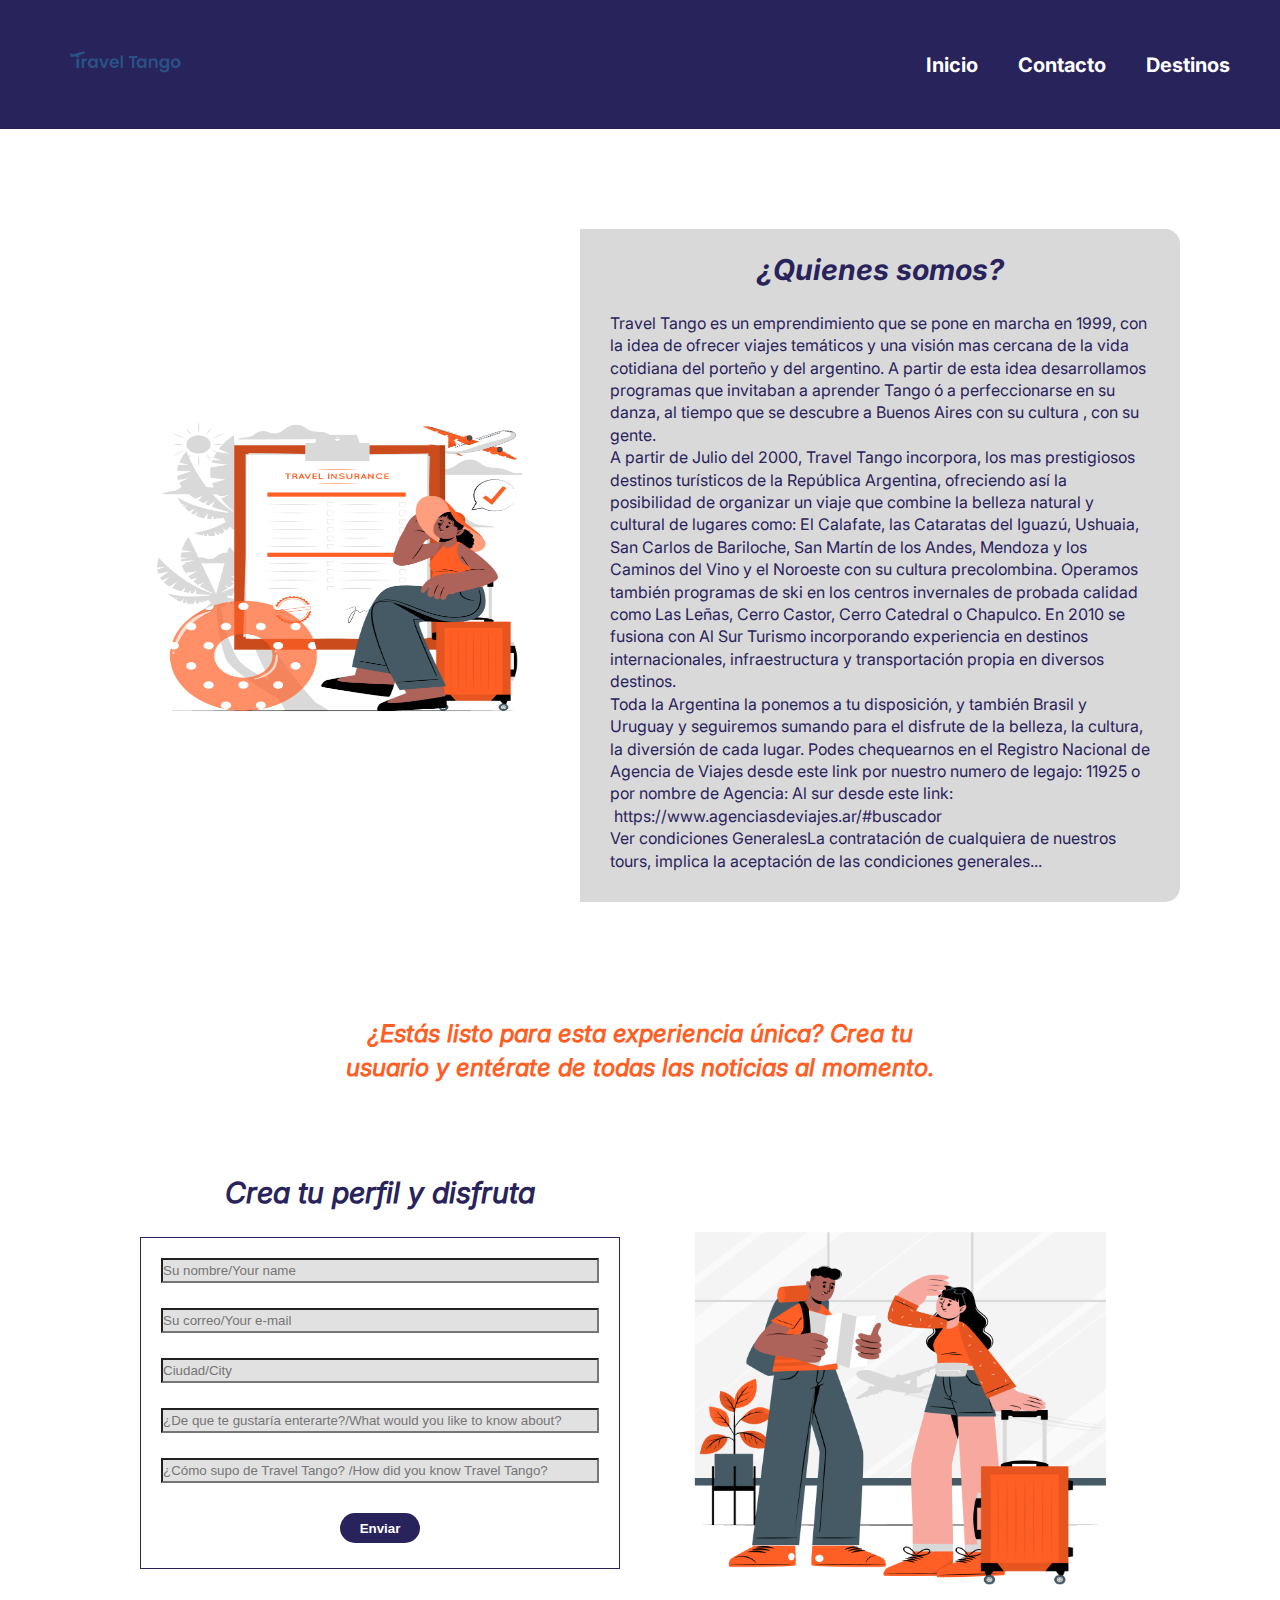
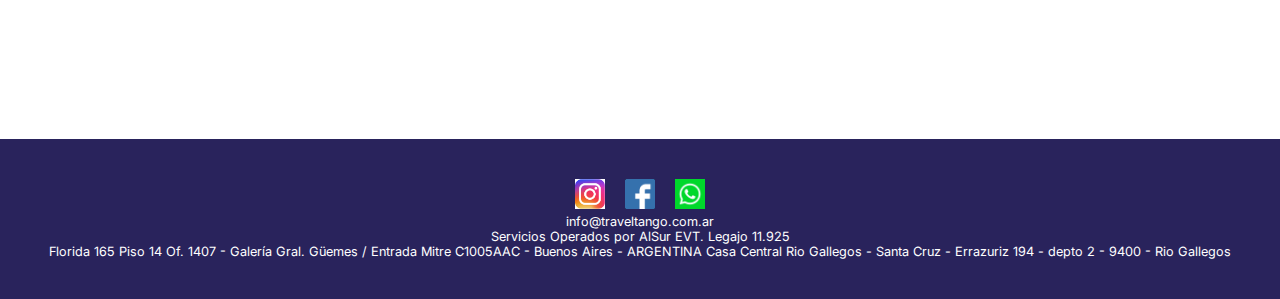
<file: contacto.html>
<!DOCTYPE html>
<html>

<head>
    <meta charset="utf-8" />
    <meta name="viewport" content="width=device-width, initial-scale=1.0">
    <title>contacto</title>
    <link rel="stylesheet" href="estilos.css">
    <link rel="stylesheet" href="estilos.css">
    <link rel="icon" href="img/favicon-travel-tango.png" type="favicon">
</head>

<body>
    <header>
        <div class="contenedor">
            <a href="index.html"><img src="img/travel_tango_logo.png" alt="logo travel tango" width="150px" /></a>
            <nav>
                <a href="index.html">Inicio</a>
                <a href="contacto.html">Contacto</a>
                <a href="destinos.html">Destinos</a>
            </nav>
        </div>
    </header>
    <main>
        <section id="quienes-somos">
            <article>
                <img src="img/ilustracion_2.png" alt="Ilustracion 2" width="283px" height="283px" />

                <div class="quienes-somos">
                    <h2>¿Quienes somos?</h2>
                    <p>Travel Tango es un emprendimiento que se pone en marcha en 1999, con la idea de ofrecer viajes
                        temáticos y una visión mas cercana de la vida cotidiana del porteño y del argentino. A partir de
                        esta idea desarrollamos programas que invitaban a aprender Tango ó a perfeccionarse en su danza,
                        al tiempo que se descubre a Buenos Aires con su cultura , con su gente.</p>
                    <p>A partir de Julio del 2000, Travel Tango incorpora, los mas prestigiosos destinos turísticos de
                        la República Argentina, ofreciendo así la posibilidad de organizar un viaje que combine la
                        belleza natural y cultural de lugares como: El Calafate, las Cataratas del Iguazú, Ushuaia, San
                        Carlos de Bariloche, San Martín de los Andes, Mendoza y los Caminos del Vino y el Noroeste con
                        su cultura precolombina. Operamos también programas de ski en los centros invernales de probada
                        calidad como Las Leñas, Cerro Castor, Cerro Catedral o Chapulco. En 2010 se fusiona con Al Sur
                        Turismo incorporando experiencia en destinos internacionales, infraestructura y transportación
                        propia en diversos destinos.</p>
                    <P>Toda la Argentina la ponemos a tu disposición, y también Brasil y Uruguay y seguiremos sumando
                        para el disfrute de la belleza, la cultura, la diversión de cada lugar. Podes chequearnos en el
                        Registro Nacional de Agencia de Viajes desde este link por nuestro numero de legajo: 11925 o por
                        nombre de Agencia: Al sur desde este link:  https://www.agenciasdeviajes.ar/#buscador </P>
                    <P>
                        Ver condiciones GeneralesLa contratación de cualquiera de nuestros tours, implica la aceptación
                        de las condiciones generales...</P>
                </div>
            </article>
        </section>
        <section id="crear-usuario">
            <h1>¿Estás listo para esta experiencia única? Crea tu usuario y entérate de todas las noticias al momento.
            </h1>
            <article>
                <div class="formulario">
                    <h2>Crea tu perfil y disfruta</h2>
                    <form method="post"
                        action="mailto:info@traveltango.com.ar?subject=Email enviado desde el formulario"
                        target="_blank" enctype="text/plain">

                        <input type="text" name="Nombre" id="Nombre" maxlength="30" placeholder="Su nombre/Your name"
                            required>

                        <input type="email" name="Email" id="Email" maxlength="30" placeholder="Su correo/Your e-mail"
                            required>

                        <input type="ciudad" name="Ciudad" id="Ciudad" maxlength="30" placeholder="Ciudad/City"
                            required>

                        <input type="info" name="info" id="info" maxlength="100"
                            placeholder="¿De que te gustaría enterarte?/What would you like to know about?" required>

                        <input type="text" name="como nos conocio" id="como nos conocio" maxlength="100"
                            placeholder="¿Cómo supo de Travel Tango? /How did you know Travel Tango?" required>

                        <input type="submit" value="Enviar" formenctype="text/plain" class="enviar">
                    </form>
                </div>

                <img src="img/ilustracion_1.png" alt="Ilustracion 1" width="283px" height="283px" />
            </article>
        </section>
    </main>
    <footer>
        <div class="redes">
            <ul>
                <li>
                    <a href="https://www.instagram.com/traveltangoturismo/?hl=es-la">
                    <img src="img/instagram-01.jpg" alt="logoinstagram" width="30px" height="30px" /></a>
                </li>
                <li>
                    <a href="https://www.facebook.com/traveltango/?locale=es_LA">
                    <img src="img/facebook.jpg" alt="logofacebook" width="30px" height="30px" />
                    </a>
                </li>
                <li>
                    <a href="https://api.whatsapp.com/send?phone=5491154897077&text&context=AffUGfu6T-WxWZ8qaGwYQzOKxuFMFC-Y4gM0vphm5icsDZvLT0ZE_8vT-RLr2drk0M6aTqFm1ATFs-6-OMRNUJD0arG3OqlfDRBCJU6ABobg_8dVWTrqEnEbT2b-LrhWnsRBGh8Iv3utk2qgEg&source&app=facebook">
                    <img src="img/wapp.jpg" alt="Whatsapp" width="30px" height="30px" />
                </a>
                </li>
            </ul>

        </div>
        <div class="info">
            <p>info@traveltango.com.ar</p>
            <p>Servicios Operados por AlSur EVT. Legajo 11.925</p>
            <p>Florida 165 Piso 14 Of. 1407 - Galería Gral. Güemes / Entrada Mitre C1005AAC - Buenos Aires - ARGENTINA
                Casa Central Rio Gallegos - Santa Cruz - Errazuriz 194 - depto 2 - 9400 - Rio Gallegos</p>
        </div>
    </footer>

</body>

</html>
</file>
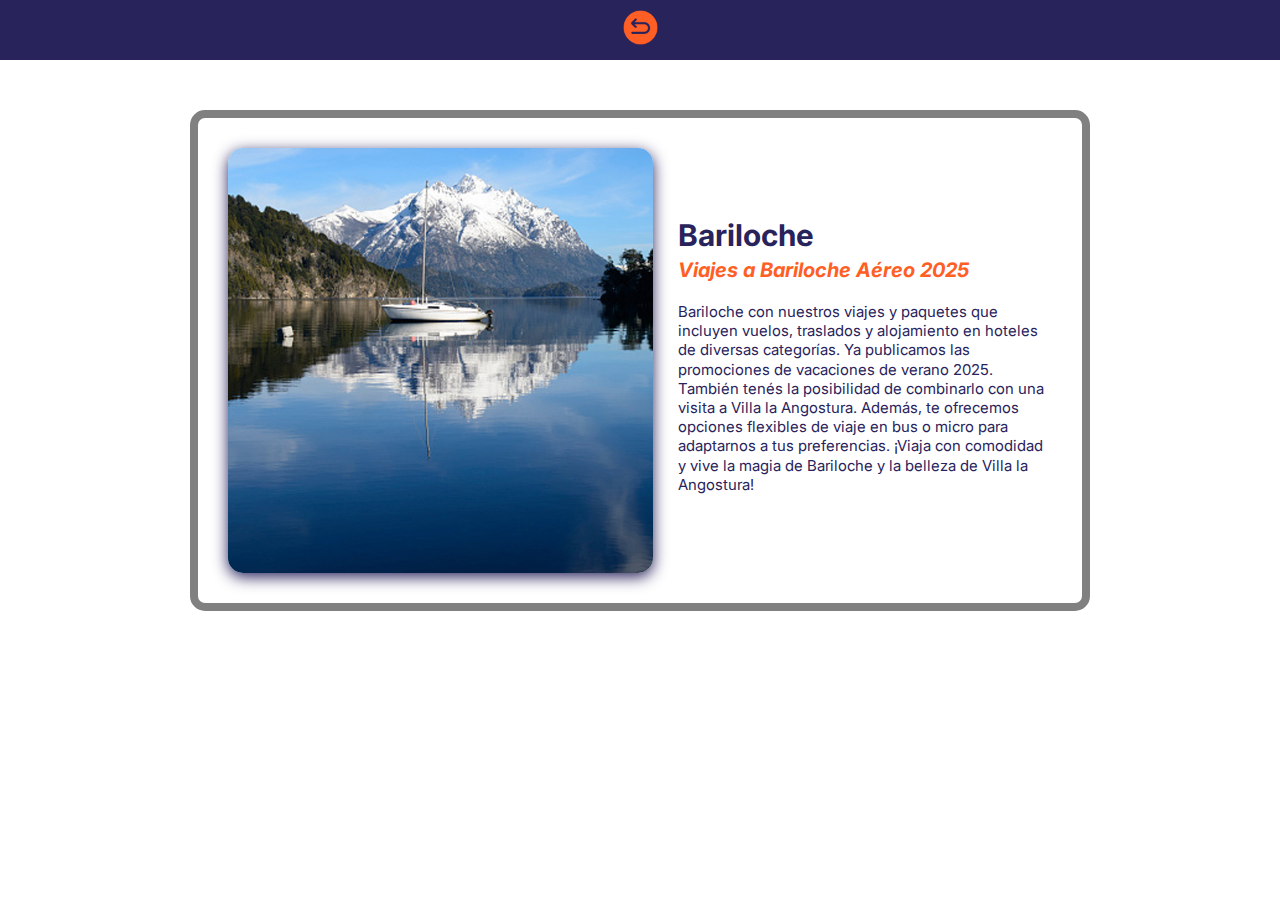
<file: destino-bariloche.html>
<!DOCTYPE html>
<html lang="en">
<head>
    <meta charset="UTF-8">
    <meta name="viewport" content="width=device-width, initial-scale=1.0">
    <title>Bariloche</title>
    <link rel="stylesheet" href="estilos.css">
</head>
<body>
    <header class="flecha-atras">
        <a href="destinos.html">
            <img src="img/galeria/flecha-atras.png" alt="volver atras" height="35px" width="35px"/>
        </a>
    </header>
    <main>
        <section id="centrar">
            <article>
                <img src="img/galeria/bariloche.jpg" alt="bariloche" width="425"/>
            <div>
                <h1>Bariloche</h1>
                <h2>Viajes a Bariloche Aéreo 2025</h2>
                <p>Bariloche con nuestros viajes y paquetes que incluyen vuelos, traslados y alojamiento en hoteles de diversas categorías. Ya publicamos las promociones de vacaciones de verano 2025. También tenés la posibilidad de combinarlo con una visita a Villa la Angostura. Además, te ofrecemos opciones flexibles de viaje en bus o micro para adaptarnos a tus preferencias. ¡Viaja con comodidad y vive la magia de Bariloche y la belleza de Villa la Angostura!</p>
            </div>
            </article>
        </section>
    </main>
</body>
</html>
</file>
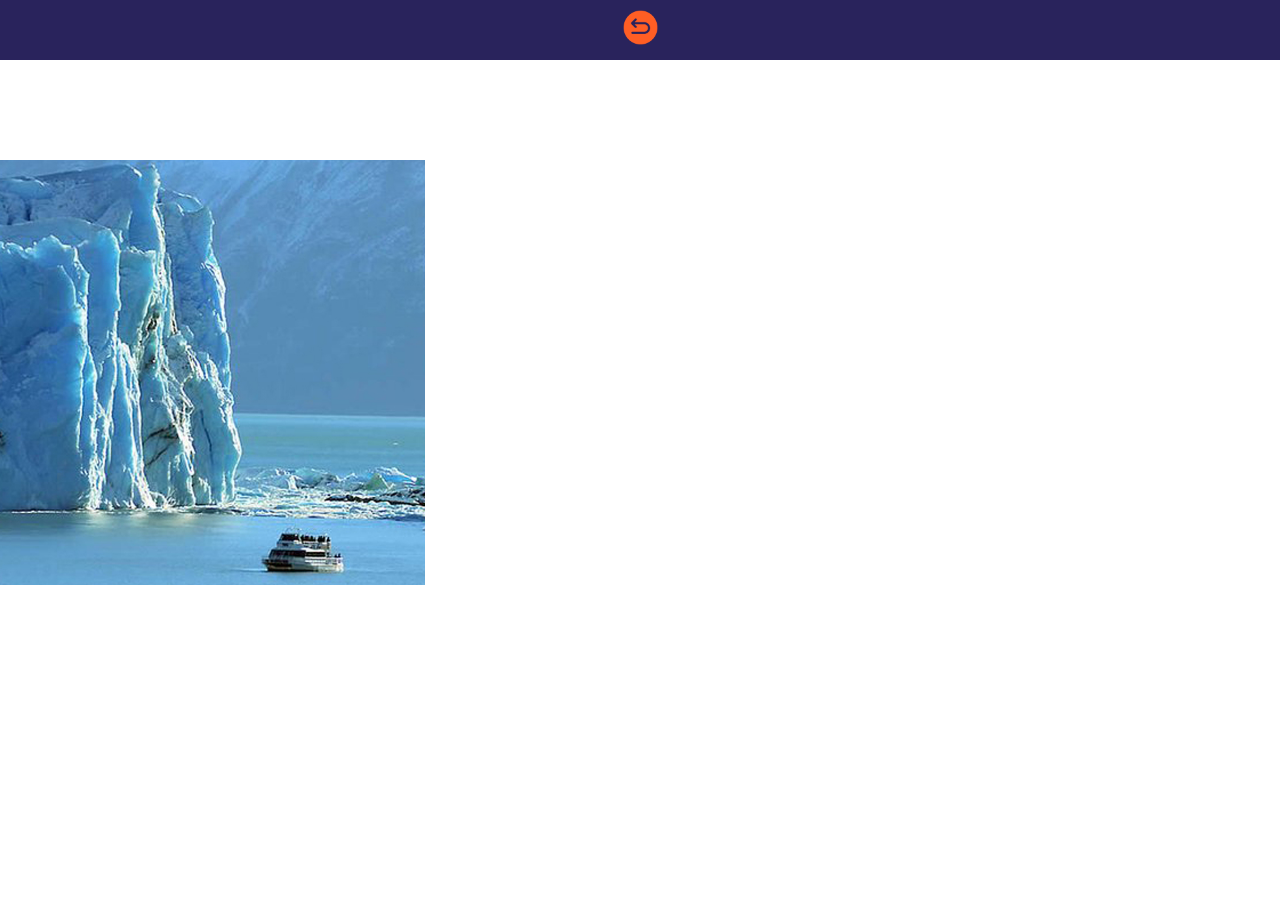
<file: destino-calafate.html>
<!DOCTYPE html>
<html lang="en">
<head>
    <meta charset="UTF-8">
    <meta name="viewport" content="width=device-width, initial-scale=1.0">
    <title>El Calafate</title>
    <link rel="stylesheet" href="estilos.css">
</head>
<body>
    <header class="flecha-atras">
        <a href="destinos.html">
            <img src="img/galeria/flecha-atras.png" alt="volver atras" height="35px" width="35px"/>
        </a>
    </header>
    <main>
        <section class="centrar">
            <img src="img/galeria/calafate.jpg" alt="el calafate" width="425"/>
        </section>
    </main>
</body>
</html>
</file>
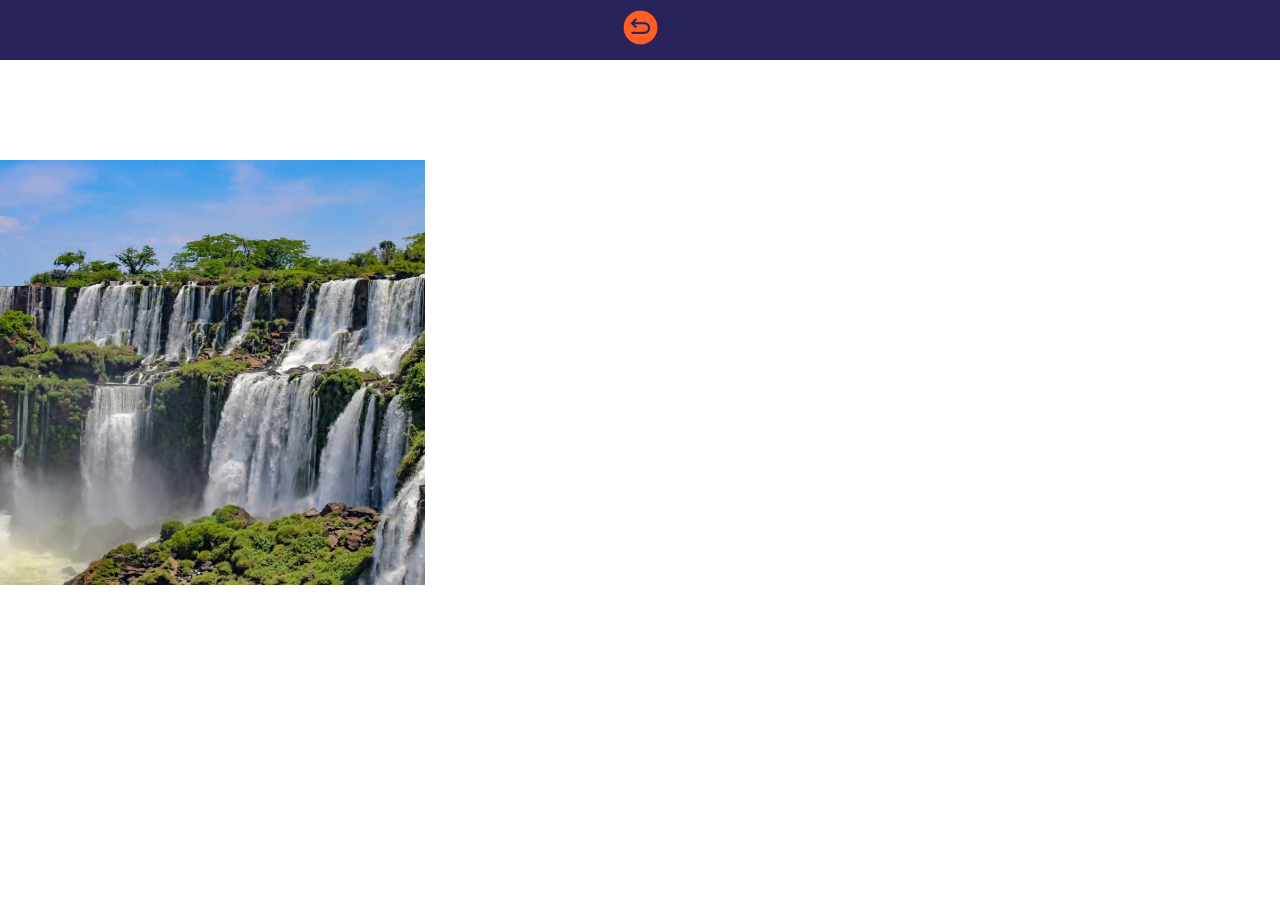
<file: destino-cataratas.html>
<!DOCTYPE html>
<html lang="en">
<head>
    <meta charset="UTF-8">
    <meta name="viewport" content="width=device-width, initial-scale=1.0">
    <title>Cataratas del Iguazú</title>
    <link rel="stylesheet" href="estilos.css">
</head>
<body>
    <header class="flecha-atras">
        <a href="destinos.html">
            <img src="img/galeria/flecha-atras.png" alt="volver atras" height="35px" width="35px"/>
        </a>
    </header>
    <main>
        <section class="centrar">
            <img src="img/galeria/cataratas.jpg" alt="cataratas" width="425"/>
        </section>
    </main>
</body>
</html>
</file>
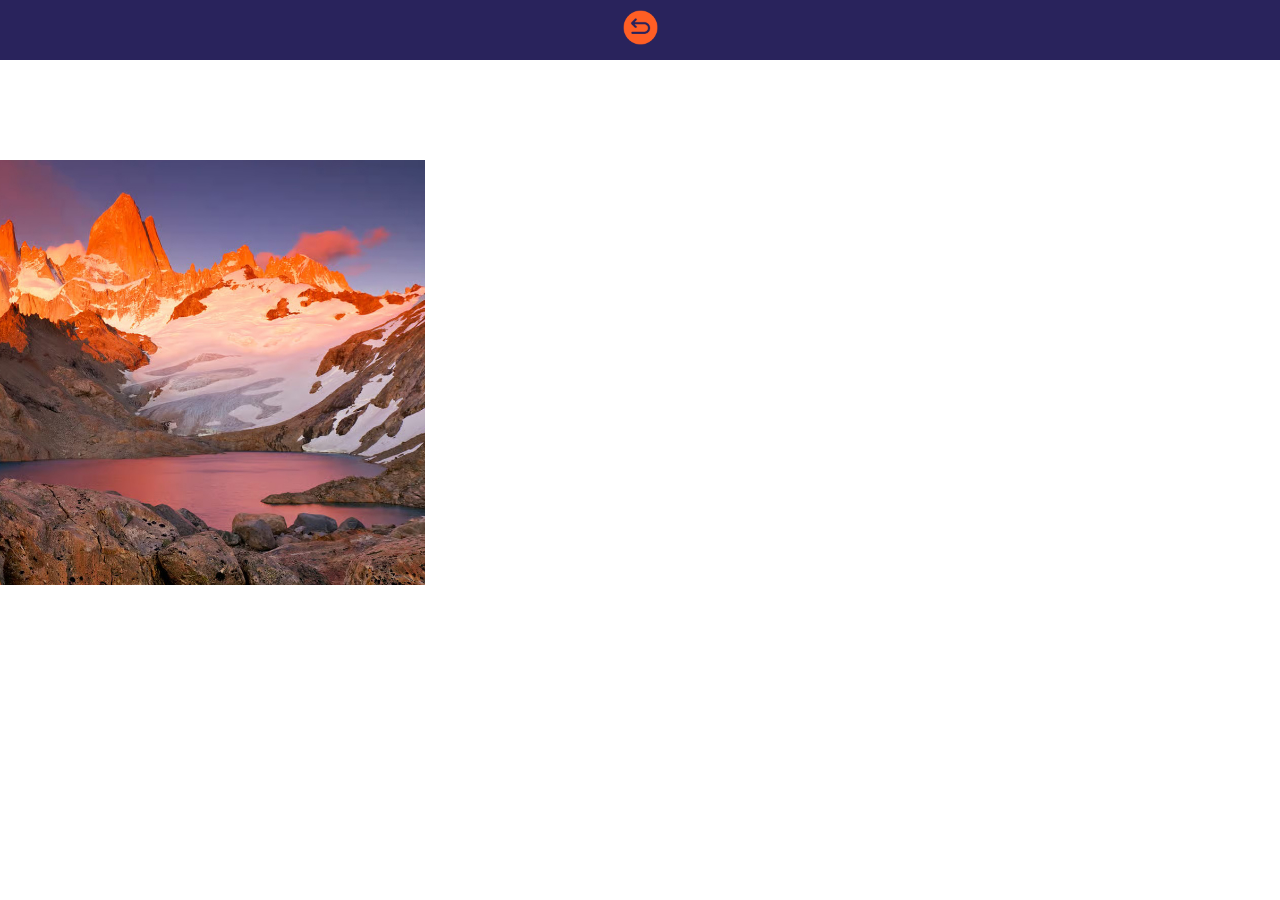
<file: destino-el-chalten.html>
<!DOCTYPE html>
<html lang="en">
<head>
    <meta charset="UTF-8">
    <meta name="viewport" content="width=device-width, initial-scale=1.0">
    <title>El Chalten</title>
    <link rel="stylesheet" href="estilos.css">
</head>
<body>
    <header class="flecha-atras">
        <a href="destinos.html">
            <img src="img/galeria/flecha-atras.png" alt="volver atras" height="35px" width="35px"/>
        </a>
    </header>
    <main>
        <section class="centrar">
            <img src="img/galeria/chalten.jpg" alt="el chalten" width="425"/>
        </section>
    </main>
</body>
</html>
</file>
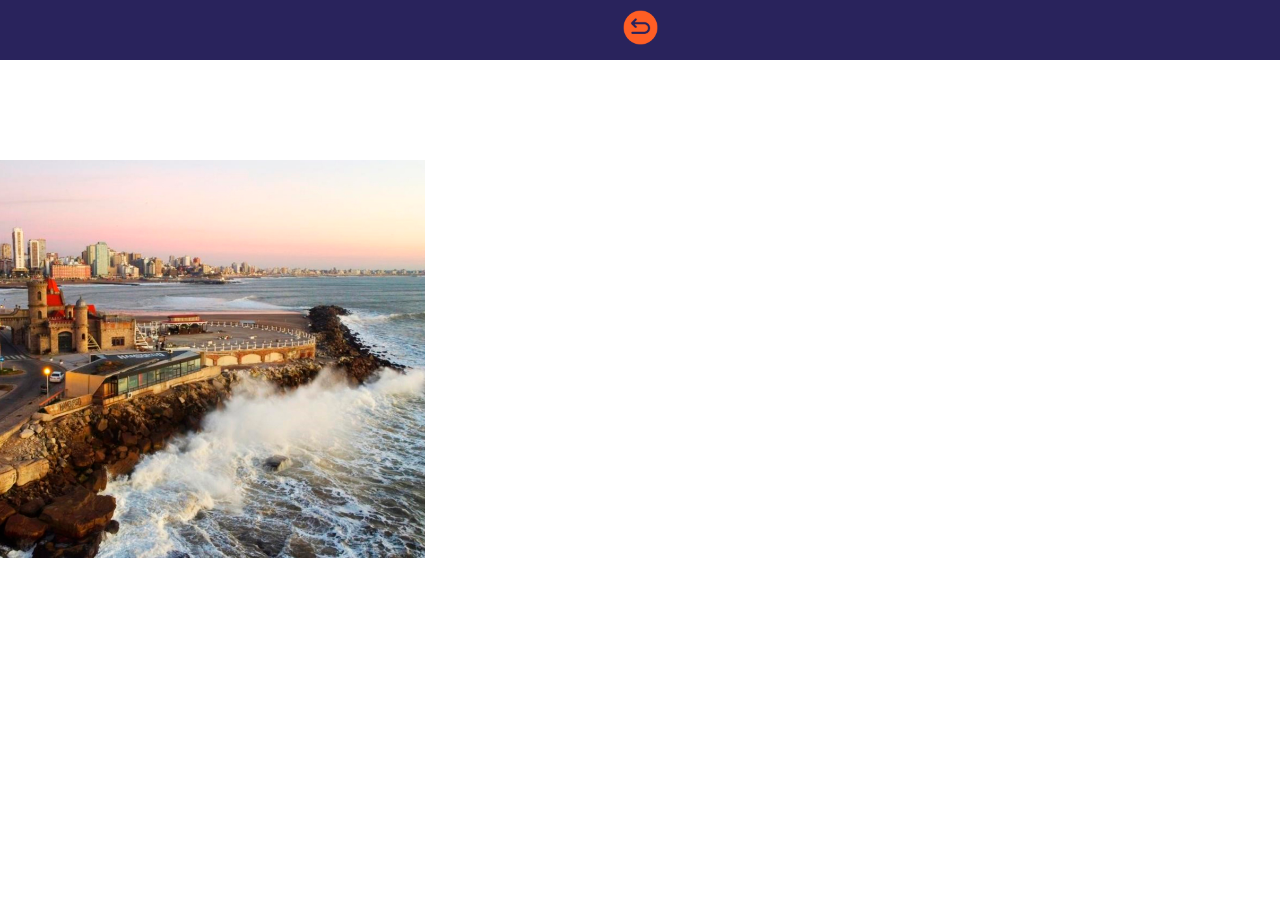
<file: destino-mar-del-plata.html>
<!DOCTYPE html>
<html lang="en">
<head>
    <meta charset="UTF-8">
    <meta name="viewport" content="width=device-width, initial-scale=1.0">
    <title>Mar del plata</title>
    <link rel="stylesheet" href="estilos.css">
</head>
<body>
    <header class="flecha-atras">
        <a href="destinos.html">
            <img src="img/galeria/flecha-atras.png" alt="volver atras" height="35px" width="35px"/>
        </a>
    </header>
    <main>
        <section class="centrar">
            <img src="img/galeria/mar_del_plata.jpg" alt="mar-del-plata" width="425"/>
        </section>
    </main>
</body>
</html>
</file>
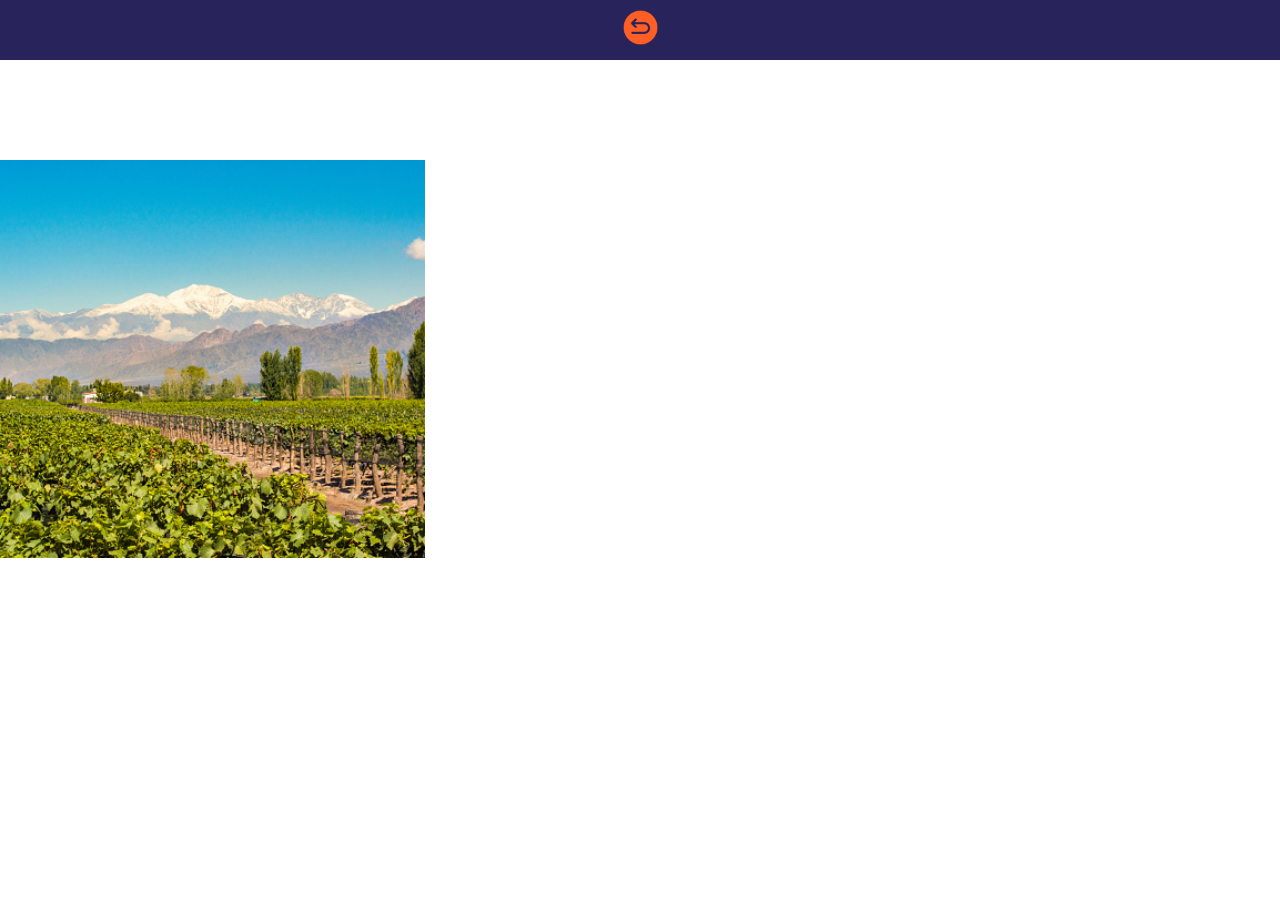
<file: destino-mendoza.html>
<!DOCTYPE html>
<html lang="en">
<head>
    <meta charset="UTF-8">
    <meta name="viewport" content="width=device-width, initial-scale=1.0">
    <title>Mendoza</title>
    <link rel="stylesheet" href="estilos.css">
</head>
<body>
    <header class="flecha-atras">
        <a href="destinos.html">
            <img src="img/flecha-atras.png" alt="volver atras" height="35px" width="35px"/>
        </a>
    </header>
    <main>
        <section class="centrar">
            <img src="img/mendoza.jpg" alt="mendoza" width="425"/>
        </section>
    </main>
</body>
</html>
</file>
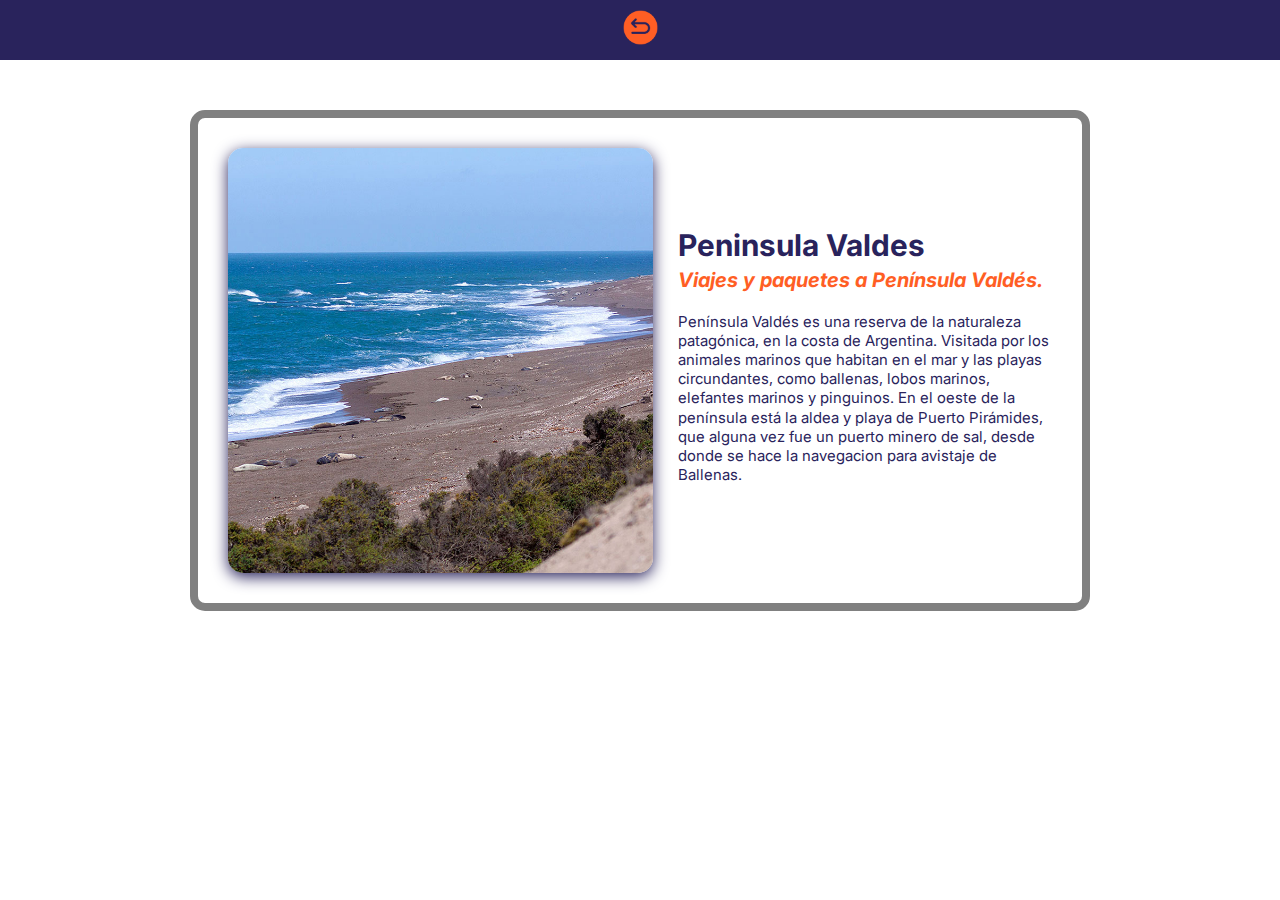
<file: destino-peninsula-valdes.html>
<!DOCTYPE html>
<html lang="en">
<head>
    <meta charset="UTF-8">
    <meta name="viewport" content="width=device-width, initial-scale=1.0">
    <title>Península Valdés</title>
    <link rel="stylesheet" href="estilos.css">
</head>
<body>
    <header class="flecha-atras">
        <a href="destinos.html">
            <img src="img/galeria/flecha-atras.png" alt="volver atras" height="35px" width="35px"/>
        </a>
    </header>
    <main>
        <section id="centrar">
            <article>
                <img src="img/galeria/peninsula.jpg" alt="peninsula valdes" width="425"/>
            <div>
                <h1>Peninsula Valdes</h1>
                <h2>Viajes y paquetes a Península Valdés.</h2>
                <p>Península Valdés es una reserva de la naturaleza patagónica, en la costa de Argentina. Visitada por los animales marinos que habitan en el mar y las playas circundantes, como ballenas, lobos marinos, elefantes marinos y pinguinos. En el oeste de la península está la aldea y playa de Puerto Pirámides, que alguna vez fue un puerto minero de sal, desde donde se hace la navegacion para avistaje de Ballenas.</p>
            </div>
            </article>
        </section>
    </main>
</body>
</html>
</file>
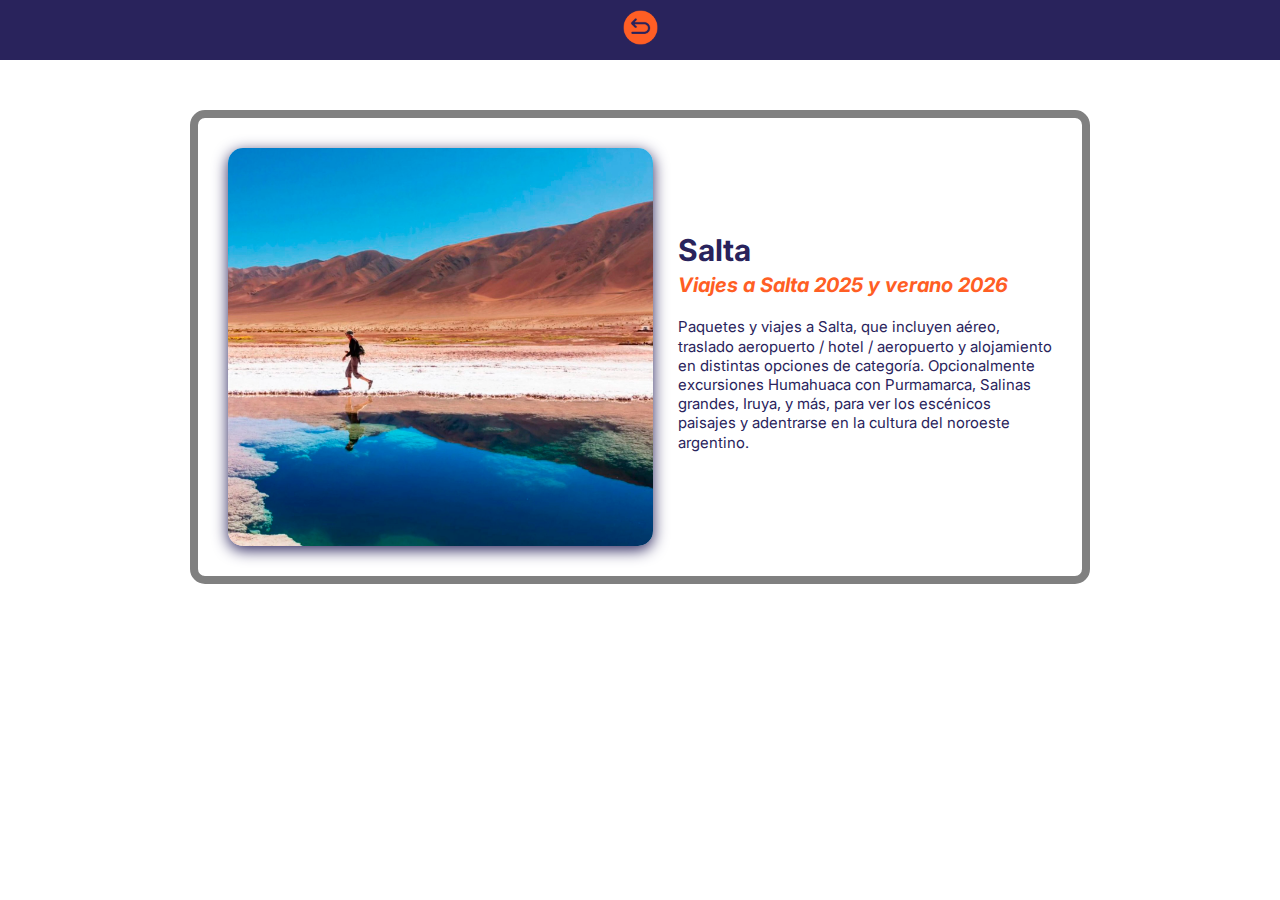
<file: destino-salta.html>
<!DOCTYPE html>
<html lang="en">
<head>
    <meta charset="UTF-8">
    <meta name="viewport" content="width=device-width, initial-scale=1.0">
    <title>Salta</title>
    <link rel="stylesheet" href="estilos.css">
</head>
<body>
    <header class="flecha-atras">
        <a href="destinos.html">
            <img src="img/galeria/flecha-atras.png" alt="volver atras" height="35px" width="35px"/>
        </a>
    </header>
    <main>
        <section id="centrar">
            <article>
                <img src="img/galeria/salta.jpg" alt="salta" width="425"/>
            <div>
                <h1>Salta</h1>
                <h2>Viajes a Salta 2025 y verano 2026</h2>
                <p>Paquetes y viajes a Salta, que incluyen aéreo, traslado aeropuerto / hotel / aeropuerto y alojamiento en distintas opciones de categoría. Opcionalmente excursiones Humahuaca con Purmamarca, Salinas grandes, Iruya, y más, para ver los escénicos paisajes y adentrarse en la cultura del noroeste argentino.</p>
            </div>
            </article>
        </section>
    </main>
</body>
</html>
</file>
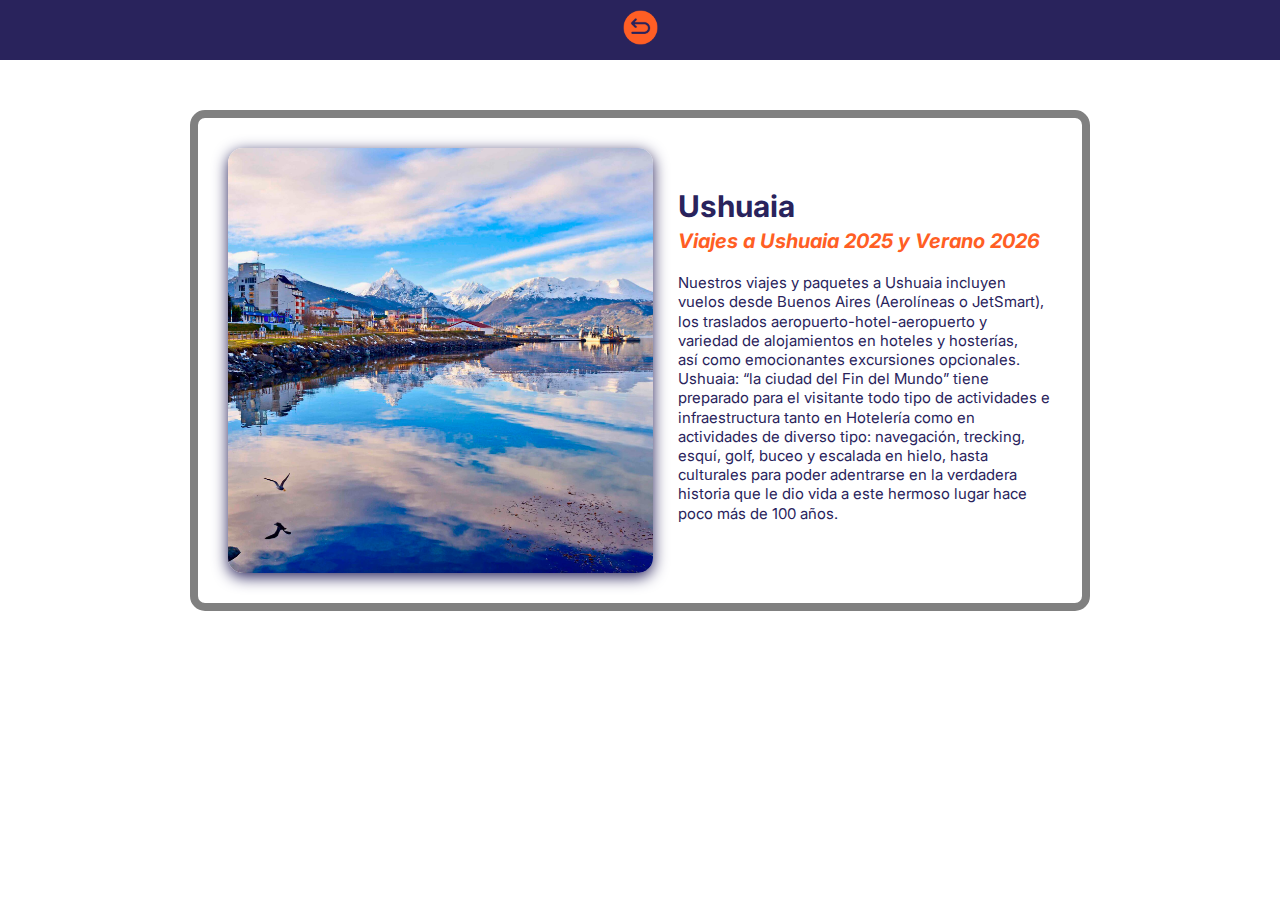
<file: destino-ushuaia.html>
<!DOCTYPE html>
<html lang="en">
<head>
    <meta charset="UTF-8">
    <meta name="viewport" content="width=device-width, initial-scale=1.0">
    <title>Ushuaia</title>
    <link rel="stylesheet" href="estilos.css">
</head>
<body>
    <header class="flecha-atras">
        <a href="destinos.html">
            <img src="img/galeria/flecha-atras.png" alt="volver atras" height="35px" width="35px"/>
        </a>
    </header>
    <main>
        <section id="centrar">
            <article>
                <img src="img/galeria/ushuaia.jpg" alt="ushuaia" width="425"/>
            <div>
                <h1>Ushuaia</h1>
                <h2>Viajes a Ushuaia 2025 y Verano 2026</h2>
                <p>Nuestros viajes y paquetes a Ushuaia incluyen vuelos desde Buenos Aires (Aerolíneas o JetSmart), los traslados aeropuerto-hotel-aeropuerto y variedad de alojamientos en hoteles y hosterías, así como emocionantes excursiones opcionales.</p>
                <p>Ushuaia: “la ciudad del Fin del Mundo” tiene preparado para el visitante todo tipo de actividades e infraestructura tanto en Hotelería como en actividades de diverso tipo: navegación, trecking, esquí, golf, buceo y escalada en hielo, hasta culturales para poder adentrarse en la verdadera historia que le dio vida a este hermoso lugar hace poco más de 100 años.</p>
            </div>
            </article>
        </section>
    </main>
</body>
</html>
</file>
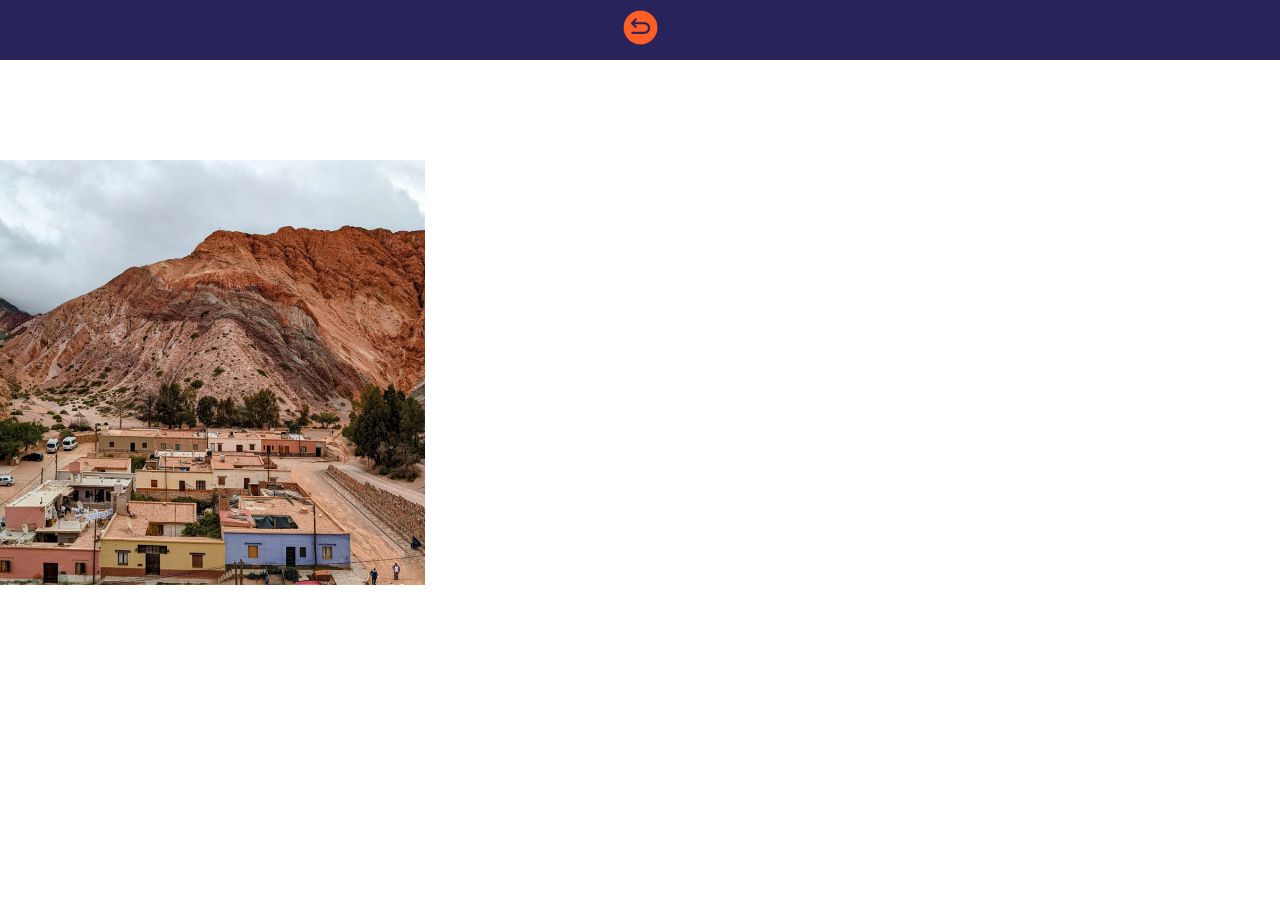
<file: destino-vuelta-al-norte.html>
<!DOCTYPE html>
<html lang="en">
<head>
    <meta charset="UTF-8">
    <meta name="viewport" content="width=device-width, initial-scale=1.0">
    <title>Vuelta al norte</title>
    <link rel="stylesheet" href="estilos.css">
</head>
<body>
    <header class="flecha-atras">
        <a href="destinos.html">
            <img src="img/galeria/flecha-atras.png" alt="volver atras" height="35px" width="35px"/>
        </a>
    </header>
    <main>
        <section class="centrar">
            <img src="img/galeria/vuelta_al_norte.jpg" alt="vuelta al norte" width="425"/>
        </section>
    </main>
</body>
</html>
</file>
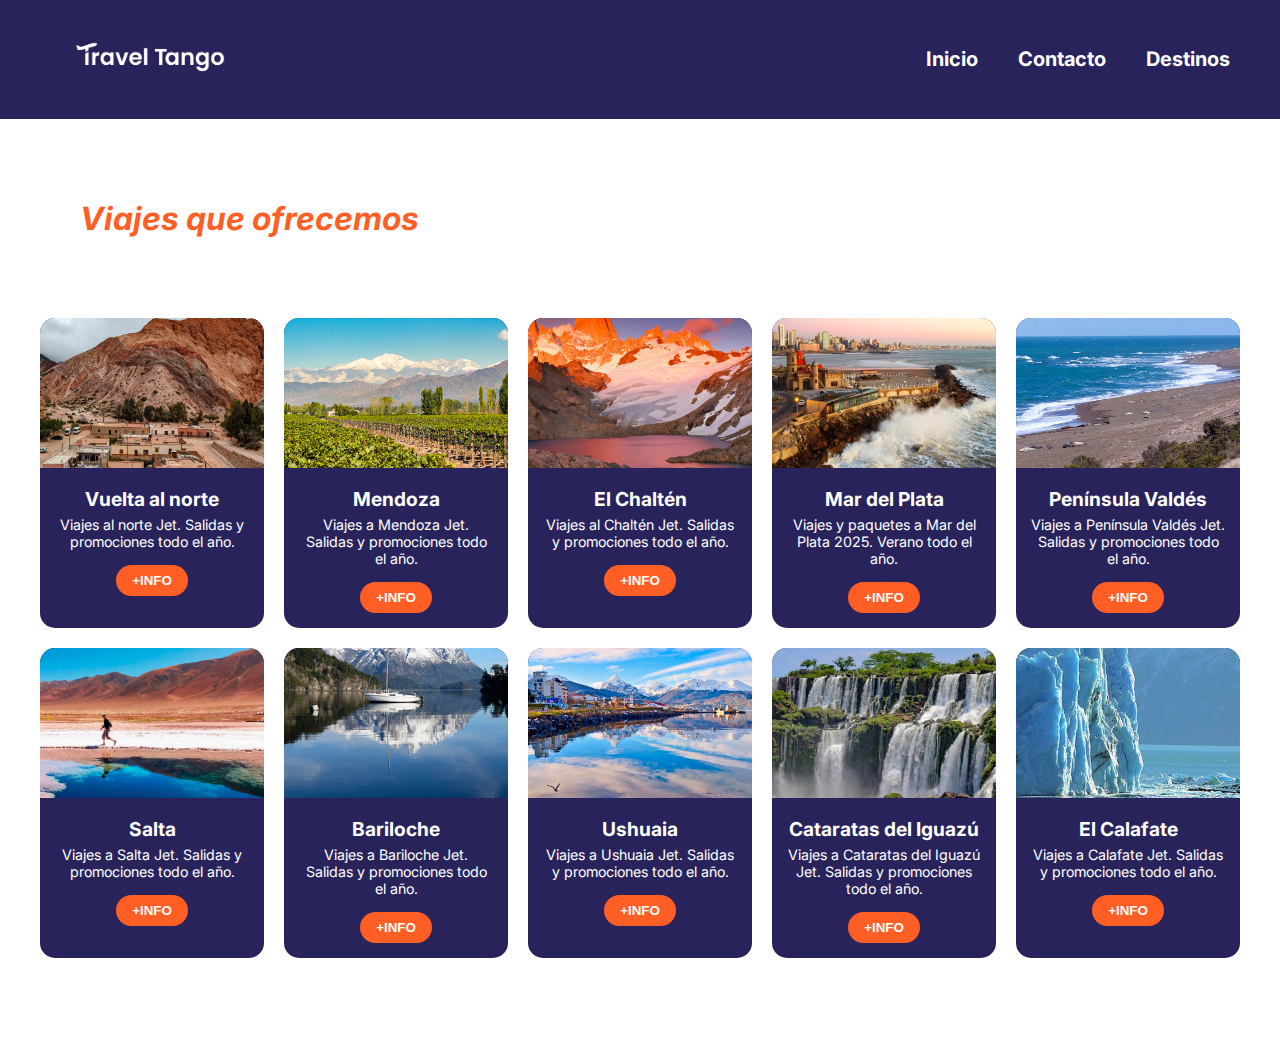
<file: destinos.html>
<!DOCTYPE html>
<html lang="en">

<head>
  <meta charset="UTF-8">
  <meta name="viewport" content="width=device-width, initial-scale=1.0">
  <title>Destinos</title>
  <link rel="stylesheet" href="estilos.css">
  <link rel="icon" href="img/favicon-travel-tango.png" type="favicon">
</head>

<body>
  <!--HEADER-->
  <header>
    <div class="contenedor">
      <a href="index.html"><img src="img/travel_tango_logo_blanco.png" alt="logo travel tango" width="200px" /></a>
      <nav>
        <a href="index.html">Inicio</a>
        <a href="contacto.html">Contacto</a>
        <a href="destinos.html">Destinos</a>
      </nav>
    </div>
  </header>

  <!--DESTINOS-->
  <main>
    <section id="viajes">
      <h2>Viajes que ofrecemos</h2>

      <div class="galeria">
        <article>
          <img src="img/galeria/vuelta_al_norte.jpg" alt="Vuelta al norte" width="150px">
          <h3>Vuelta al norte</h3>
          <p>Viajes al norte Jet. Salidas y promociones todo el año.</p>
          <a href="destino-vuelta-al-norte.html"><button>+INFO</button>
          </a>
        </article>

        <article>
          <img src="img/galeria/mendoza.jpg" alt="Mendoza" width="300px">
          <h3>Mendoza</h3>
          <p>Viajes a Mendoza Jet. Salidas y promociones todo el año.</p>
          <a href="destino-mendoza.html"><button>+INFO</button></a>
        </article>

        <article>
          <img src="img/galeria/chalten.jpg" alt="El Chaltén" width="300px">
          <h3>El Chaltén</h3>
          <p>Viajes al Chaltén Jet. Salidas y promociones todo el año.</p>
          <a href="destino-el-chalten.html"><button>+INFO</button></a>
        </article>

        <article>
          <img src="img/galeria/mar_del_plata.jpg" alt="Mar del Plata" width="300px">
          <h3>Mar del Plata</h3>
          <p>Viajes y paquetes a Mar del Plata 2025. Verano todo el año.</p>
          <a href="destino-mar-del-plata.html"><button>+INFO</button></a>
        </article>

        <article>
          <img src="img/galeria/peninsula.jpg" alt="Península Valdés" width="300px">
          <h3>Península Valdés</h3>
          <p>Viajes a Península Valdés Jet. Salidas y promociones todo el año.</p>
          <a href="destino-peninsula-valdes.html"><button>+INFO</button></a>
        </article>

        <article>
          <img src="img/galeria/salta.jpg" alt="Salta" width="300px">
          <h3>Salta</h3>
          <p>Viajes a Salta Jet. Salidas y promociones todo el año.</p>
          <a href="destino-salta.html"><button>+INFO</button></a>
        </article>

        <article>
          <img src="img/galeria/bariloche.jpg" alt="Bariloche" width="300px">
          <h3>Bariloche</h3>
          <p>Viajes a Bariloche Jet. Salidas y promociones todo el año.</p>
          <a href="destino-bariloche.html"><button>+INFO</button></a>
        </article>

        <article>
          <img src="img/galeria/ushuaia.jpg" alt="Ushuaia" width="300px">
          <h3>Ushuaia</h3>
          <p>Viajes a Ushuaia Jet. Salidas y promociones todo el año.</p>
          <a href="destino-ushuaia.html"><button>+INFO</button></a>
        </article>

        <article>
          <img src="img/galeria/cataratas.jpg" alt="Cataratas del Iguazú" width="300px">
          <h3>Cataratas del Iguazú</h3>
          <p>Viajes a Cataratas del Iguazú Jet. Salidas y promociones todo el año.</p>
          <a href="destino-cataratas.html"><button>+INFO</button></a>
        </article>

        <article>
          <img src="img/galeria/calafate.jpg" alt="El Calafate" width="300px">
          <h3>El Calafate</h3>
          <p>Viajes a Calafate Jet. Salidas y promociones todo el año.</p>
          <a href="destino-calafate.html"><button>+INFO</button></a>
        </article>
      </div>
    </section>

    <!--VIDEO-->
    </footer>

  </main>
</body>

</html>
</file>
<file: estilos.css>
/* CSS DOCUMENT */
@charset "UTF-8";

/* === VARIABLES DE COLOR === */
:root {
  --azul: rgb(41, 35, 92);
  --naranja: rgb(255, 94, 36);
  --gris: rgb(217, 217, 217);
  --blanco: rgb(255, 255, 255);
  --negro: rgb(0, 0, 0);
  --naranjaclaro: rgb(247, 169, 160);
}

/* === RESET GENERAL === */
* {
  margin: 0;
  padding: 0;
  box-sizing: border-box;
}

/* === BODY === */
body {
  margin: 0;
  padding: 0;
  overflow-x: hidden;
}

/* === ESTRUCTURA GENERAL === */
header,
.destino-destacado,
footer {
  width: 100%;
  margin: 0;
  padding: 0;
}

/* === FUENTES === */
@font-face {
  font-family: "inter bold";
  src: url(fuentes/Inter_18pt-Bold.ttf) format("truetype");
  font-weight: bold;
  font-style: normal;
}

@font-face {
  font-family: "inter bold italic";
  src: url(fuentes/Inter_18pt-BoldItalic.ttf) format("truetype");
  font-weight: bold;
  font-style: italic;
}

@font-face {
  font-family: "inter italic";
  src: url(fuentes/Inter_18pt-Italic.ttf) format("truetype");
  font-weight: normal;
  font-style: italic;
}

@font-face {
  font-family: "inter light";
  src: url(fuentes/Inter_18pt-Light.ttf) format("truetype");
  font-weight: lighter;
  font-style: normal;
}

@font-face {
  font-family: "inter regular";
  src: url(fuentes/Inter_18pt-Regular.ttf) format("truetype");
  font-weight: normal;
  font-style: normal;
}

@font-face {
  font-family: "inter semi bold";
  src: url(fuentes/Inter_18pt-SemiBold.ttf) format("truetype");
  font-weight: bold;
  font-style: normal;
}

/* === TITULOS Y TEXTOS === */
h1 {
  font-family: "inter bold";
  text-align: center;
  color: var(--azul);
  font-size: 3em;
  margin-bottom: 30px;
}

h2 {
  font-family: "inter bold italic";
  text-align: center;
  color: var(--naranja);
  font-size: 1.8em;
  margin-bottom: 30px;
}

h3 {
  font-family: "inter bold italic";
  color: var(--azul);
  font-size: 18px;
  text-align: center;
}

p {
  font-family: "inter regular";
}

a {
  font-family: "inter bold";
  text-decoration: none;
  color: var(--blanco);
  font-size: 20px;
}

a:hover {
  color: var(--naranja);
}

/* === HEADER === */
header {
  display: flex;
  justify-content: center;
  align-items: center;
  padding: 20px 50px;
  background-color: var(--azul);
}

.contenedor {
  display: flex;
  align-items: center;
  justify-content: space-between;
  width: 100%;
  max-width: 1200px;
}

nav {
  display: flex;
  gap: 40px;
}

/* === FOOTER === */
footer {
  text-align: center;
  font-size: 0.8rem;
  padding: 40px 20px;
  background-color: var(--azul);
}

.contenedor-footer {
  padding: 10px;
}

footer p {
  color: var(--blanco);
}

.servicios-y-legajo,
.direccion,
.locales {
  font-family: "inter light";
}

/* === LISTAS === */
ul {
  list-style: none;
  display: flex;
  justify-content: center;
  align-items: center;
  gap: 20px;
}

/* === INDEX === */
.bienvenida {
    width: 100%;
    padding: 40px 0;
}

.contenido-bienvenida {
    display:flex;
    align-items: center;
    justify-content: center;
    max-width: 1200px;
    margin: 0 auto;
    gap: 40px;
    flex-wrap: wrap;
}

.contenido-bienvenida img {
  width: 45%;
  object-fit: cover;
}

.texto-bienvenida {
  width: 45%;
  text-align: center;
  
  h2{
    font-size: 2rem;
    color: var(--azul);
    margin-bottom: 15px;
  }

  p {
    font-size: 1.2rem;
    color: var(--azul);
    line-height: 1.6;
  }
}

/* === CONTACTO === */
#quienes-somos article {
  display: flex;
  align-items: center;
  justify-content: center;
  margin: 50px auto;
  color: white;
}

.quienes-somos {
  border-top-right-radius: 15px;
  border-bottom-right-radius: 15px;
  background-color: var(--gris);
  display: flex;
  flex-direction: column;
  align-items: center;
  justify-content: center;
  line-height: 1.4rem;
  padding: 30px;
  max-width: 600px;

  a {
  text-decoration: none;
  color: var(--azul);
  }
  
  a:hover {
  color: var(--naranja);
  }
}

.quienes-somos p,
.quienes-somos h2 {
  color: var(--azul);
  text-align: left;
}

#quienes-somos img {
  border-top-left-radius: 15px;
  border-bottom-left-radius: 15px;
  width: 480px;
  height: 360px;
}

/* === FORMULARIO === */
#crear-usuario {
  display: flex;
  flex-direction: column;
  align-items: center;
  text-align: center;
  line-height: 3rem;
  padding: 40px 0;
  margin: 50px auto;
}

#crear-usuario h1 {
  color: var(--naranja);
  font-size: 1.5em;
  line-height: 1.4;
  font-family: "inter italic";
  margin-bottom: 60px;
  max-width: 650px;
  padding: 25px;
}

#crear-usuario article {
  display: flex;
  justify-content: center;
  align-items: flex-start;
  gap: 40px;
  width: 80%;
  max-width: 1000px;
}

.formulario {
  flex: 1;
  text-align: left;
}

.formulario h2 {
  color: var(--azul);
  font-family: "inter italic";
  margin-bottom: 20px;
}

#crear-usuario img {
  flex: 1;
  max-width: 100%;
  height: auto;
  border-radius: 15px;
}

form {
  display: flex;
  flex-direction: column;
  gap: 15px;
  width: 480px;
  border: 1px solid var(--azul);
  padding: 20px;
}

input {
  width: 100%;
  height: 25px;
  background-color: rgb(226, 225, 225);
  margin-bottom: 10px;
}

.enviar {
  height: 30px;
  width: 80px;
  color: white;
  background-color: var(--azul);
  border: none;
  border-radius: 20px;
  cursor: pointer;
  font-weight: bold;
  transition: background-color 0.3s ease;
  margin: 5px auto;
}

.enviar:hover {
  background-color: var(--naranja);
}

/* === DESTINOS === */
#viajes {
  flex-direction: column;
  max-width: 1400px;
  padding: 40px;
  margin: 0 auto;
}

#viajes h2 {
  color: var(--naranja);
  font-size: 2em;
  margin-bottom: 30px;
  max-width: 1400px;
  justify-content: left;
  margin: auto;
  padding: 40px;
  text-align: left;
}

main section {
  margin-top: 100px;
}

.buscador-de-vuelos {
  display: flex;
  flex-direction: column;
  justify-content: center;
  align-items: center;
  padding: 60px 0;
  gap: 30px;
  width: 100%;
  background: #29235C;
  font-family: "Inter", sans-serif;
  color: #fff;
}

.buscador-de-vuelos h3 {
  font-family: "Inter", sans-serif;
  font-style: italic;
  font-weight: 600;
  font-size: 36px;
  line-height: 44px;
  color: #FFFFFF;
  text-align: center;
  margin: 0;
  margin-bottom: 25px;
  position: relative;
  z-index: 2;
}

.buscador-de-vuelos .tipos-viajes {
  display: flex;
  flex-direction: row;
  align-items: center;
  justify-content: center;
  gap: 24px;
  width: 100%;
  max-width: 1000px;
  height: 49px;
  filter: drop-shadow(0px 4px 4px rgba(0, 0, 0, 0.25));
}

.buscador-de-vuelos .tipos-viajes button {
  box-sizing: border-box;
  display: flex;
  justify-content: center;
  align-items: center;
  gap: 10px;
  height: 74PX;
  border: 2px solid #FFFFFF;
  border-radius: 45px;
  background: transparent;
  color: #FFFFFF;
  font-style: italic;
  font-weight: 600;
  font-size: 20px;
  cursor: pointer;
  padding: 10px 30px;
  transition: all 0.3s ease;
  min-width: 180px;
}

.buscador-de-vuelos .tipos-viajes button:hover {
  background: #FFFFFF;
  color: #29235C;
}

.buscador-de-vuelos form.vuelos {
  display: flex;
  flex-direction: row;
  justify-content: center;
  align-items: center;
  flex-wrap: wrap;
  gap: 20px;
  width: 100%;
  max-width: 1400px;
  border: none;
  padding: 0;
  box-sizing: border-box;
}

.buscador-de-vuelos form.vuelos input[type="text"],
.buscador-de-vuelos form.vuelos input[type="date"] {
  box-sizing: border-box;
  border: 2px solid #FFFFFF;
  background: transparent;
  color: #FFFFFF;
  font-weight: 300;
  font-size: 20px;
  height: 74px;
  text-align: center;
  transition: all 0.3s ease;
}

.buscador-de-vuelos form.vuelos input[placeholder="Origen"],
.buscador-de-vuelos form.vuelos input[placeholder="Destino"],
.buscador-de-vuelos form.vuelos input[placeholder="Fecha de ida"],
.buscador-de-vuelos form.vuelos input[placeholder="Fecha de vuelta"] {
  width: 210px;
}

.buscador-de-vuelos form.vuelos input[placeholder="Pasajeros y clase"] {
  width: 300px;
}

.buscador-de-vuelos form.vuelos input[type="text"]::placeholder {
  color: #FFFFFF;
  opacity: 0.8;
}

.buscador-de-vuelos form.vuelos input[type="date"]::-webkit-calendar-picker-indicator {
  filter: invert(1);
  cursor: pointer;
}

.buscador-de-vuelos form.vuelos input:hover {
  background: #FFFFFF;
  color: #29235C;
}

.buscador-de-vuelos .opcion-extra {
  text-align: center;
  width: 100%;
  margin-top: 10px;
}

.buscador-de-vuelos .opcion-extra label {
  display: inline-flex;
  align-items: center;
  gap: 10px;
  font-size: 16px;
  cursor: pointer;
}

.buscador-de-vuelos .opcion-extra input[type="checkbox"] {
  width: 18px;
  height: 18px;
  accent-color: #fff;
}

.galeria {
  display: flex;
  flex-wrap: wrap;
  justify-content: center;
  gap: 20px;
  max-width: 1400px;
  margin: auto;
  transition: all 0.5s ease-in-out;
}

.galeria article {
    background-color: var(--azul);
    color: var(--blanco);
    width: 250px;
    border-radius: 15px;
    box-shadow: 0 4px 10px;
    overflow: hidden;
    text-align: center;
    transition: all 0.3s  ease;
}

.galeria article:hover {
  transform: translateY(-5px);
  box-shadow: 0 6px 15px rgba(0, 0, 0, 0.4);
}

.galeria article img {
  width: 100%;
  height: 150px;
  object-fit: cover;
  transition: transform 0.5s ease, opacity 0.5s ease;
}

.galeria article img:hover {
  transform: scale(1.05);
  opacity: 0.9;
}

.galeria article h3 {
  font-family: "inter bold";
  font-size: 1.2em;
  margin: 15px 0 5px;
  color: var(--blanco);
}

.galeria article p {
  font-family: "inter regular";
  font-size: 0.9em;
  margin: 0 15px 15px;
  color: var(--blanco);
}

.galeria article button {
  background-color: var(--naranja);
  color: var(--blanco);
  border: none;
  border-radius: 20px;
  padding: 8px 16px;
  margin-bottom: 15px;
  cursor: pointer;
  font-weight: bold;
  transition: background-color 0.3s ease;
}

.galeria article button:hover {
  background-color: var(--naranjaclaro);
}

/* destinos de la galeria */
.flecha-atras {
    padding: 10px;
}

#centrar {
    border-radius: 15px 15px;
    background-color: var(--verde);
    border: 8px solid grey;
    max-width: 900px;
    box-sizing: border-box;
    display: flex;
    align-items: center;
    justify-content: center;
    flex-direction: column;
    color: var(--azul);
    margin: 50px auto;
    height: initial;
}

#centrar article {
    display: flex;
    align-items: center;
    justify-content: center;
    line-height: 1rem;
    gap: 25px;
    padding: 30px;
    
    h1 {
        font-family: inter bold;
        font-size: 30px;
        text-align: left;
        margin-bottom: 15px;
    }

    h2 {
        font-family: inter bold italic;
        color: var(--naranja);
        font-size: 20px;
        text-align: left;
        margin-bottom: 20px;
        line-height: 1.5rem;
    }
    
    p {
        color: var(--azul);
        text-align: left;
        text-wrap: pretty;
        font-size: 15px;
        text-wrap-style: balance;
        line-height: 1.2rem;
    }
}

#centrar article img{
    display: block;
    margin: 0 auto;
    max-width: 90%;
    border-radius: 15px;
    box-shadow: 0 4px 15px var(--azul);
}

/* === VIDEO === */
.video {
  display: flex;
  flex-direction: column;
  align-items: center;
  padding: 50px;

  h2 {
      text-align: left;
  }

  p {
    font-family: inter regular;
    text-align: left;
    font-size: 1.2em;
    color: var(--azul);
  }
}

.video video {
  max-width: 100%;
  height: auto;
  padding: 20px;
}

/* === ANIMACIÓN DE BANNER === */
.destino-destacado {
  position: relative;
  width: 100%;
  height: 400px;
  overflow: hidden;
}

.destino-destacado img {
  position: absolute;
  width: 100%;
  height: 100%;
  object-fit: cover;
  opacity: 0;
  animation: cambioBanner 15s infinite ease-in-out;
}

.destino-destacado img:nth-child(1) {
  animation-delay: 0s;
}

.destino-destacado img:nth-child(2) {
  animation-delay: 5s;
}

.destino-destacado img:nth-child(3) {
  animation-delay: 10s;
}

@keyframes cambioBanner {
  0% { opacity: 0; }
  10% { opacity: 1; }
  30% { opacity: 1; }
  40% { opacity: 0; }
  100% { opacity: 0; }
}

/* === ANIMACIÓN SUAVE EN PREGUNTAS FRECUENTES === */
details {
  overflow: hidden;
  transition: all 0.4s ease;
  margin-bottom: 10px;
  border: 1px solid var(--gris);
  border-radius: 5px;
  padding: 10px;
}

summary {
  cursor: pointer;
  font-family: "inter semi bold";
  color: var(--azul);
  list-style: none;
}

details[open] {
  background-color: #f7f7f7;
  transition: all 0.4s ease;
}

details p {
  opacity: 0;
  max-height: 0;
  overflow: hidden;
  transition: all 0.4s ease;
}

details[open] p {
  opacity: 1;
  max-height: 300px;
  margin-top: 10px;
}

/* --- SECCIÓN OFERTAS (con estilo de galería) --- */
.ofertas {
  text-align: center;
  padding: 60px 20px;
  background-color: var(--gris);
}

.ofertas h3 {
  font-family: "inter bold";
  color: var(--naranja);
  font-size: 1.8em;
  margin-bottom: 40px;
}

.contenedor-ofertas {
  display: flex;
  flex-wrap: wrap;
  justify-content: center;
  gap: 30px;
}

.oferta {
  background-color: var(--azul);
  border-radius: 15px;
  overflow: hidden;
  width: 260px;
  color: var(--blanco);
  box-shadow: 0 4px 10px rgba(0, 0, 0, 0.3);
  transition: transform 0.3s ease, box-shadow 0.3s ease;
}

.oferta:hover {
  transform: translateY(-8px);
  box-shadow: 0 8px 20px rgba(0, 0, 0, 0.4);
}

.oferta img {
  width: 100%;
  height: 180px;
  object-fit: cover;
}

.oferta-info {
  padding: 15px;
}

.oferta-info h4 {
  font-family: "inter bold";
  font-size: 1.2em;
  margin-bottom: 5px;
}

.oferta-info p {
  font-family: "inter regular";
  color: var(--naranjaclaro);
  font-size: 1em;
}

/* --- PREGUNTAS --- */
.preguntas {
  max-width: 1400px;
  margin: 80px auto;
  padding: 40px 60px;
  background: var(--gris);
  border-radius: 30px;
}

.preguntas h3 {
  font-family: "inter bold italic";
  color: var(--azul);
  font-size: 28px;
  text-align: left;
  margin-bottom: 30px;
}

.preguntas details {
  background-color: var(--gris);
  border-bottom: 1px solid var(--azul);
  border-radius: 0;
  margin: 0;
  padding: 15px 20px;
  transition: background-color 0.3s ease;
}

.preguntas summary {
  cursor: pointer;
  font-family: "inter italic";
  font-weight: 600;
  font-size: 22px;
  color: var(--azul);
  display: flex;
  align-items: center;
  justify-content: space-between;
}

/* Flecha */
.preguntas summary::after {
  content: "▼";
  font-size: 18px;
  color: var(--azul);
  transition: transform 0.3s ease;
}

.preguntas details[open] summary::after {
  transform: rotate(180deg);
}

.preguntas p {
  font-family: "inter regular";
  font-size: 18px;
  color: var(--negro);
  line-height: 1.5;
  margin-top: 10px;
  transition: all 0.3s ease;
}

.preguntas a {
  color: var(--naranja);
  text-decoration: underline;
}

/* --- DESTINOS EN 5 COLUMNAS Y 2 FILAS --- */
.galeria {
  display: grid;
  grid-template-columns: repeat(5, 1fr);
  grid-template-rows: repeat(2, auto);
  gap: 20px;
  justify-items: center;
  max-width: 1400px;
  margin: 0 auto;
  padding: 40px 0;
  transition: all 0.5s ease-in-out;
}

.galeria article {
  width: 100%;
  max-width: 250px;
}

/* === RESPONSIVE === */
@media screen and (max-width: 600px) {
  nav {
    flex-direction: column;
    gap: 10px;
  }

  #crear-usuario article {
    flex-direction: column;
  }

  .galeria {
    flex-direction: column;
    align-items: center;
  }
}

@media screen and (max-width: 500px){
  body {
    max-width: 500px;
    margin: 0 auto;
  }

  header {
    padding: 5px 10px;
  }

  header .contenedor {
    display: flex;
    flex-direction: row;
    justify-content: space-between;
    align-items: center;
  }

  .contenedor img{
    width: 200px;
    height: auto;
  }

  .contenedor nav {
    display: flex;
    gap: 10px;
    padding: 0;
    margin: 0;
    font-size: 10px;
  }

  .bienvenida .contenido-bienvenida {
    flex-direction: column;
    gap: 5px;
  }

  .bienvenida .contenido-bienvenida img,
  .texto-bienvenida {
    width: 90%;
  }

  .texto-bienvenida h2 {
    font-size: 1.2em;
  }

  .texto-bienvenida p {
    font-size: 0.85em;
  }

  .destino-destacado {
    width: 100%;
    height: auto;
    overflow: visible;
    display: block;
    margin: 0 auto;
    margin-bottom: 30px;
  }

  .destino-destacado img {
    width: 100%;
    height: auto;
    object-fit: contain;
  }

  .buscador-de-vuelos h3 {
    font-size: 14px;
    text-align: center;
  }

  .buscador-de-vuelos .tipos-viajes {
    display: flex;
    flex-wrap: wrap;
    justify-content: center;
    gap: 5px;
    width: 100%;
    margin-bottom: 30px;
  }

  .buscador-de-vuelos .tipos-viajes button {
    flex: 1 1 45%;
    max-width: 45%;
    height: 30px;
    font-size: 12px;
    font-weight: 700;
    line-height: 16px;
    border-radius: 20px;
    text-align: center;
    display: flex;
    justify-content: center;
    align-items: center;
    padding: 0 5px;
  }

  .buscador-de-vuelos form.vuelos {
    display: flex;
    flex-wrap: wrap;
    justify-content: center;
    gap: 5px;
    width: 100%;
  }

  .buscador-de-vuelos form.vuelos input,
  .buscador-de-vuelos form.vuelos select,
  .buscador-de-vuelos .pasajeros-clase,
  .buscador-de-vuelos .origen,
  .buscador-de-vuelos .destino,
  .buscador-de-vuelos .fecha-ida,
  .buscador-de-vuelos .fecha-vuelta {
    flex: 1 1 45%;
    max-width: 45%;
    height: 30px;
    font-size: 12px;
    font-weight: 700;
    line-height: 16px;
    text-align: center;
    display: flex;
    justify-content: center;
    align-items: center;
    padding: 0 5px;
  }

  .buscador-de-vuelos .boton-buscar {
    width: 100%;
    height: 35px;
    font-size: 14px;
    font-weight: 700;
    line-height: 18px;
    border-radius: 10px;
    margin-top: 5px;
    display: flex;
    justify-content: center;
    align-items: center;
    background-color: #FF5E24;
    color: #FFFFFF;
  }

  .buscador-de-vuelos .boton-buscar .icono {
    width: 14px;
    height: 14px;
    background: #FFFFFF;
    border-radius: 50%;
    margin-left: 5px;
  }

  .ofertas {
    margin-bottom: 30px;
  }

  .ofertas h3 {
    font-size: 0.9em;
    text-align: center;
  }

  .contenedor-ofertas {
    flex-direction: column;
    gap: 5px;
    width: 90%;
    margin: 0 auto;
  }

  .oferta {
    width: 100%;
  }

  .oferta-info h4 {
    font-size: 0.85em;
  }

  .oferta-info p {
    font-size: 0.7em;
    line-height: 1em;
  }

  .preguntas {
    padding: 5px;
    max-width: 90%;
    margin: 0 auto;
    margin-bottom: 30px;
    padding: 20px 10px;
  }

  .preguntas h3 {
    font-size: 0.85em;
    text-align: center;
  }

  .preguntas summary {
    font-size: 11px;
  }

  .preguntas p {
    font-size: 0.7em;
    line-height: 1em;
  }

  .galeria {
    flex-direction: column;
    align-items: center;
    gap: 5px;
    padding: 2px 0;
  }

  .galeria article {
    width: 90%;
    max-width: 180px;
  }

  .video {
    padding: 5px;
  }

  .video h2 {
    font-size: 0.9em;
  }

  .video p {
    font-size: 0.7em;
    line-height: 1em;
  }

  footer {
    font-size: 10px;
    padding: 10px 5px;
  }

  .contenedor-footer,
  .redes,
  .contacto-mail,
  .info {
    flex-direction: column;
    gap: 5px;
    align-items: center;
  }

  .redes img {
    width: 22px;
    height: 22px;
  }
}
</file>
